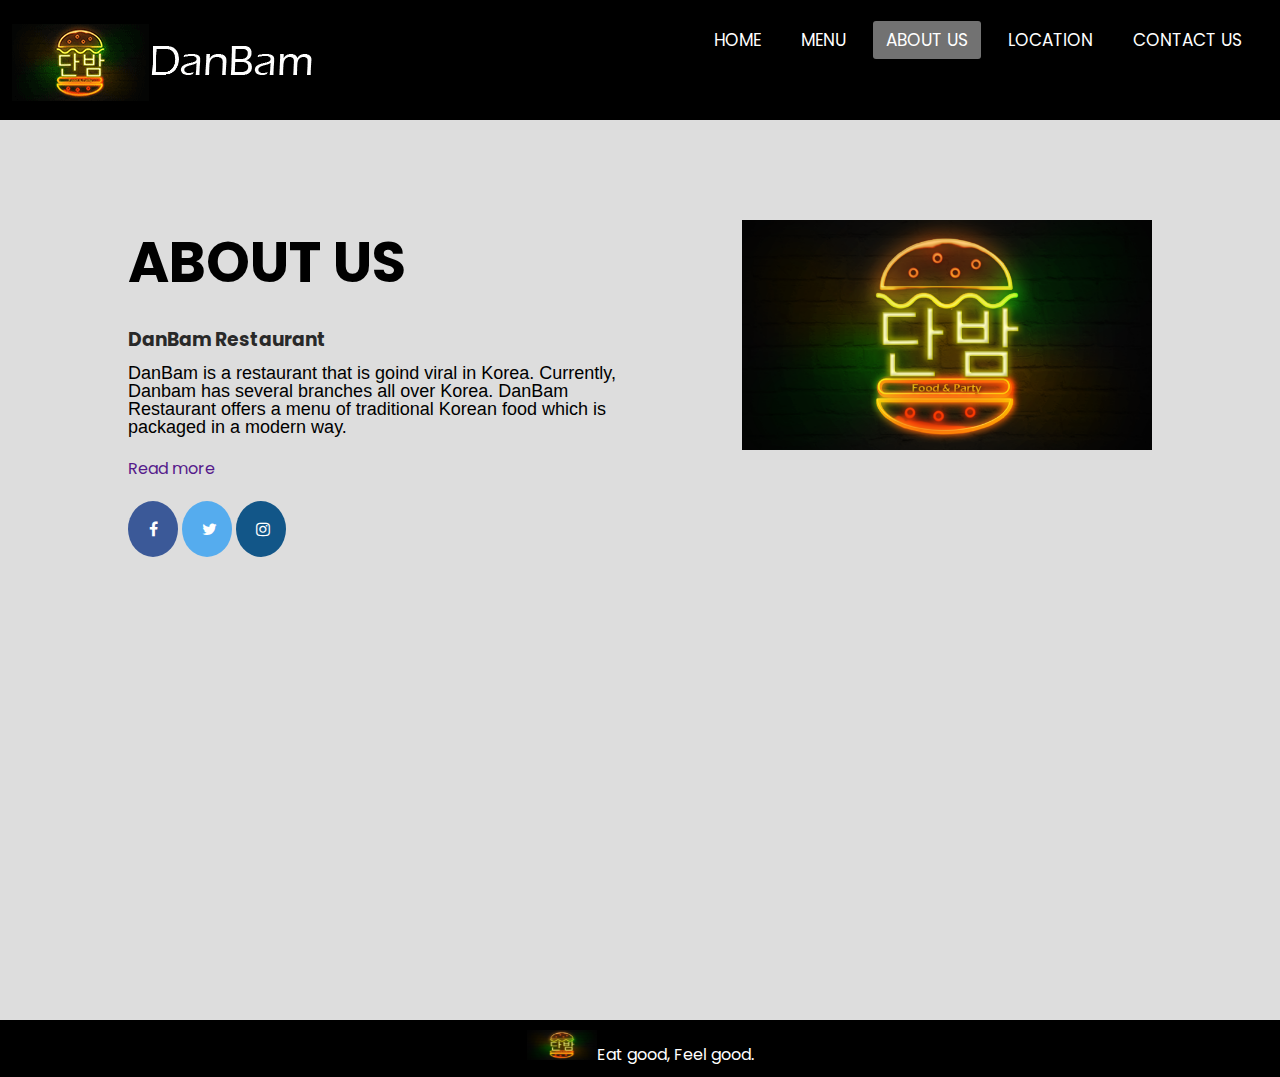
<file: aboutus.html>
<!DOCTYPE html>
<html lang="en">
<head>
    <meta charset="UTF-8">
    <meta http-equiv="X-UA-Compatible" content="IE=edge">
    <meta name="viewport" content="width=device-width, initial-scale=1.0">
    <title>About Us</title>
    <link rel="stylesheet" href="./aboutus.css"> 
    <link rel="stylesheet" href="./nav.css">
    <link rel="icon" href="./hangulNeon.png">
</head>
<body>
    <nav>
        <input type="checkbox" id="check">
         <label for="check" class="checkbtn">
             <i class="fas fa-bars"></i>
         </label>
         <label id="logo"><img src="./HomepageWebsite_01.gif" alt="" ></label>
         <ul>
            <li><a href="index.html">Home</a></li>
            <li><a href="menu.html">Menu</a></li>
            <li><a class="active" href="aboutus.html">About Us</a></li>
            <li><a href="location.html">Location</a></li>
            <li><a href="ContactUs.html">Contact Us</a></li>
         </ul>
     </nav>
   <div class="section">
       <div class="container">
           <div class="contentsection">
               <div class="title">
                   <h1>About Us</h1>
               </div>
               <div class="content">
                   <h3>DanBam Restaurant</h3>
                   <p id="text3"> DanBam is a restaurant that is goind viral in Korea. Currently, Danbam has
                    several branches all over Korea. DanBam Restaurant offers a menu of
                    traditional Korean food which is packaged in a modern way.
                   </p>
                   <div class="button">
                       <a href="">Read more</a>
                   </div>
               </div>
               <link rel="stylesheet" href="https://cdnjs.cloudflare.com/ajax/libs/font-awesome/4.7.0/css/font-awesome.min.css">

                <!-- Add font awesome icons -->
            <a href="https://www.facebook.com/" class="fa fa-facebook"></a>
            <a href="https://www.twitter.com/" class="fa fa-twitter"></a>
            <a href="https://www.instagram.com/"  class="fa fa-instagram"></a>
            </div>
            <div class="image">
                <img src="./hangulNeon.png">
            </div>
       </div>
   </div>

</body>
<footer>
    <p><img id="logofoot" src="./hangulNeon.png" alt="logo">Eat good, Feel good.</p>
  </footer>
</html>
</file>
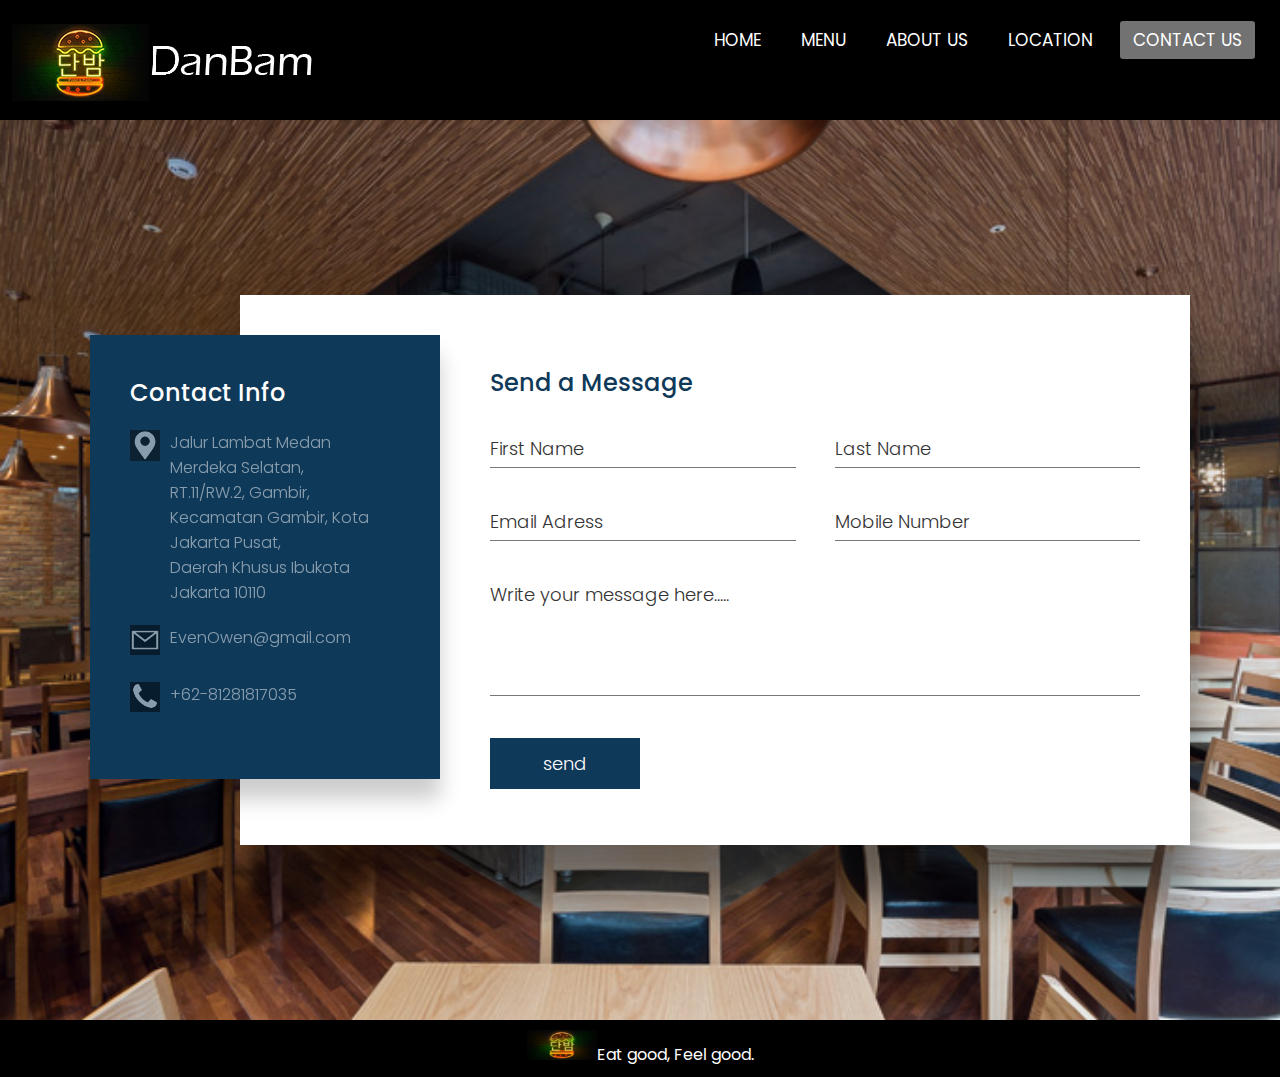
<file: ContactUs.html>
<!DOCTYPE html>
<html lang="en">
<head>
    <meta charset="UTF-8">
    <meta http-equiv="X-UA-Compatible" content="IE=edge">
    <meta name="viewport" content="width=device-width, initial-scale=1.0">
    <link rel="stylesheet" href="contact.css">
    <link rel="stylesheet" href="nav.css">
    <link rel="icon" href="./hangulNeon.png">
    <title>Contact Us</title>
</head>
<body>
    <nav>
        <input type="checkbox" id="check">
         <label for="check" class="checkbtn">
             <i class="fas fa-bars"></i>
         </label>
         <label id="logo"><img src="./HomepageWebsite_01.gif" alt="" ></label>
         <ul>
            <li><a  href="index.html">Home</a></li>
            <li><a href="menu.html">Menu</a></li>
            <li><a href="aboutus.html">About Us</a></li>
            <li><a href="location.html">Location</a></li>
            <li><a class="active" href="ContactUs.html">Contact Us</a></li>
         </ul>
       
     </nav>
     <section>
        <div class="container">
            <div class="contactinfo">
                <div>
                    <h2>Contact Info</h2>
                    <ul class="info">
                        <li>
                            <span> <img src="./map.png"></span>
                            <span>Jalur Lambat Medan Merdeka Selatan,<br>
                                 RT.11/RW.2, Gambir, Kecamatan Gambir, Kota Jakarta Pusat,<br>
                                 Daerah Khusus Ibukota Jakarta 10110</span>
                        </li>
                        <li>
                            <span><img src="./email.png"></span>
                            <span>EvenOwen@gmail.com</span>
                        </li>
                        <li>
                            <span><img src="./phone.png"></span>
                            <span>+62-81281817035</span>
                        </li>
                    </ul>
                </div>
    <ul class="sci">
                        <li><a class="fab fa-facebook-f"></a></li>
                        <li><a class="fab fa-twitter"></a></li>
                        <li><a class="fab fa-instagram-square"></a></li>
                        <li><a class="fab fa-pinterest-square"></a></li>
                    </ul>
            </div>
            <div class="contactform">
                <h2>Send a Message</h2>
                <div class="formBox">
                    <div class="inputbox w50">
                        <input type="text" name="" required>
                        <span>First Name</span>
                    </div>
                    <div class="inputbox w50">
                        <input type="text" name="" required>
                        <span>Last Name</span>
                    </div>
                    <div class="inputbox w50">
                        <input type="text" name="" required>
                        <span>Email Adress</span>
                    </div>
                    <div class="inputbox w50">
                        <input type="text" name="" required>
                        <span>Mobile Number</span>
                    </div>
                    <div class="inputbox w100">
                        <textarea name="" required></textarea>
                        <span>Write your message here.....</span>
                    </div>
                    <div class="inputbox w100">
                        <input type="submit" value="send">
                    </div>
                </div>
            </div>
        </div>
        </section>
</body>
<script type="text/javascript" src="ContactUs.js"></script>
<footer>
    <p><img id="logofoot" src="./hangulNeon.png" alt="logo">Eat good, Feel good.</p>
  </footer>
</html>
</file>
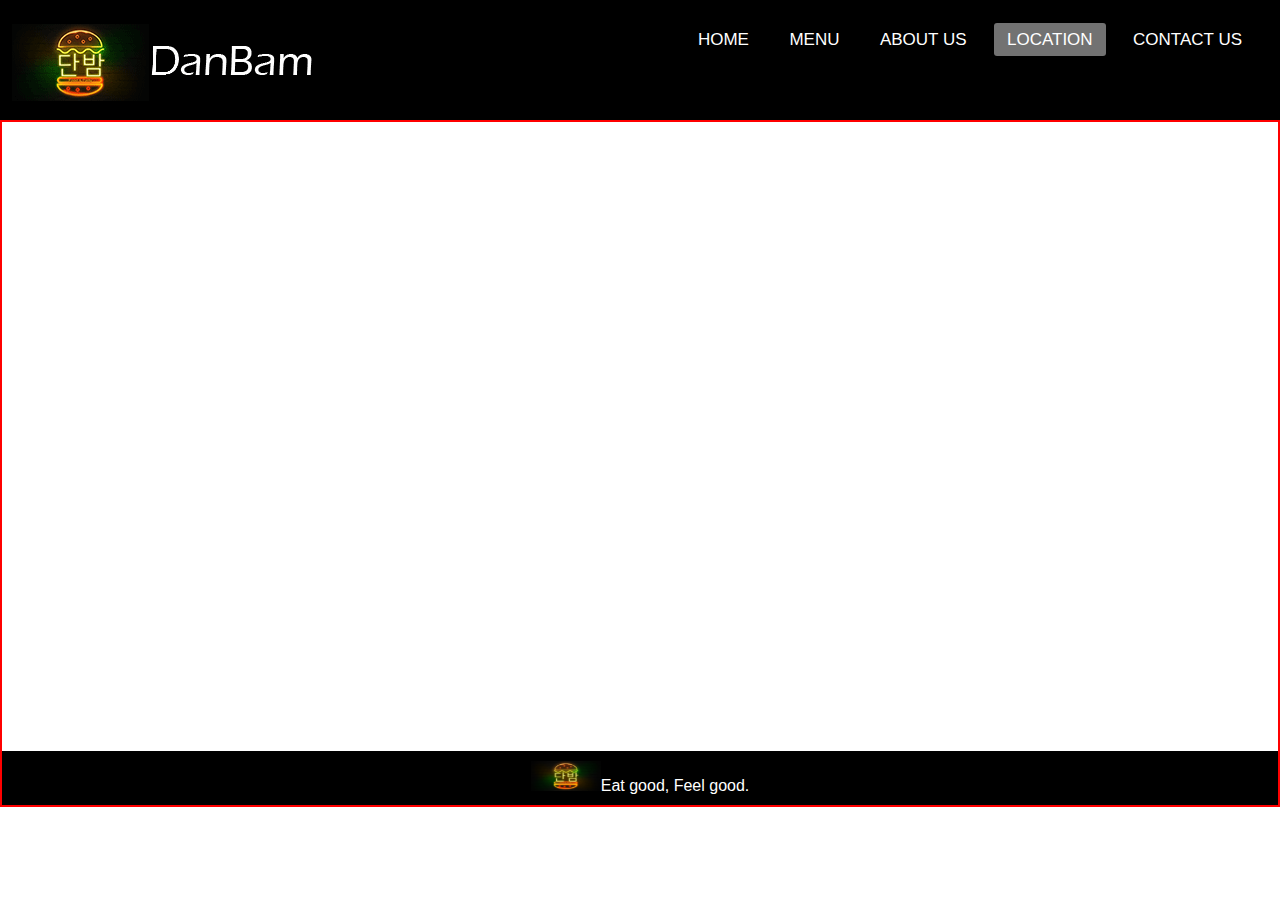
<file: location.html>
<!DOCTYPE html>
<html lang="en">
<head>
    <meta charset="UTF-8">
    <meta http-equiv="X-UA-Compatible" content="IE=edge">
    <meta name="viewport" content="width=device-width, initial-scale=1.0">
    <title>DanBam Location</title>
    <link rel="stylesheet" href="location.css">
    <link rel="stylesheet" href="nav.css">
    <link rel="icon" href="./hangulNeon.png">
</head>
<body>
    <nav>
    <input type="checkbox" id="check">
     <label for="check" class="checkbtn">
         <i class="fas fa-bars"></i>
     </label>
     <label id="logo"><img src="./HomepageWebsite_01.gif" alt="" ></label>
     <ul>
        <li><a  href="index.html">Home</a></li>
        <li><a href="menu.html">Menu</a></li>
        <li><a href="aboutus.html">About Us</a></li>
        <li><a class="active" href="location.html">Location</a></li>
        <li><a href="ContactUs.html">Contact Us</a></li>
     </ul>
   
 </nav>
    
    <div class="map-wrapper">
        <iframe class="googlemap" src="https://www.google.com/maps/embed?pb=!1m18!1m12!1m3!1d3966.6249901182737!2d106.82097451471655!3d-6.1809215955252625!2m3!1f0!2f0!3f0!3m2!1i1024!2i768!4f13.1!3m3!1m2!1s0x2e69f42bf08d1201%3A0xa2d8bddd2c7467b7!2sJalur%20Lambat%20Medan%20Merdeka%20Selatan%2C%20RT.11%2FRW.2%2C%20Gambir%2C%20Kecamatan%20Gambir%2C%20Kota%20Jakarta%20Pusat%2C%20Daerah%20Khusus%20Ibukota%20Jakarta%2010110!5e0!3m2!1sen!2sid!4v1624034007743!5m2!1sen!2sid" width="600" height="450" style="border:0;" allowfullscreen="" loading="lazy"></iframe>

</body>
<footer>
    <p><img id="logofoot" src="./hangulNeon.png" alt="logo">Eat good, Feel good.</p>
  </footer>
</html>
</file>
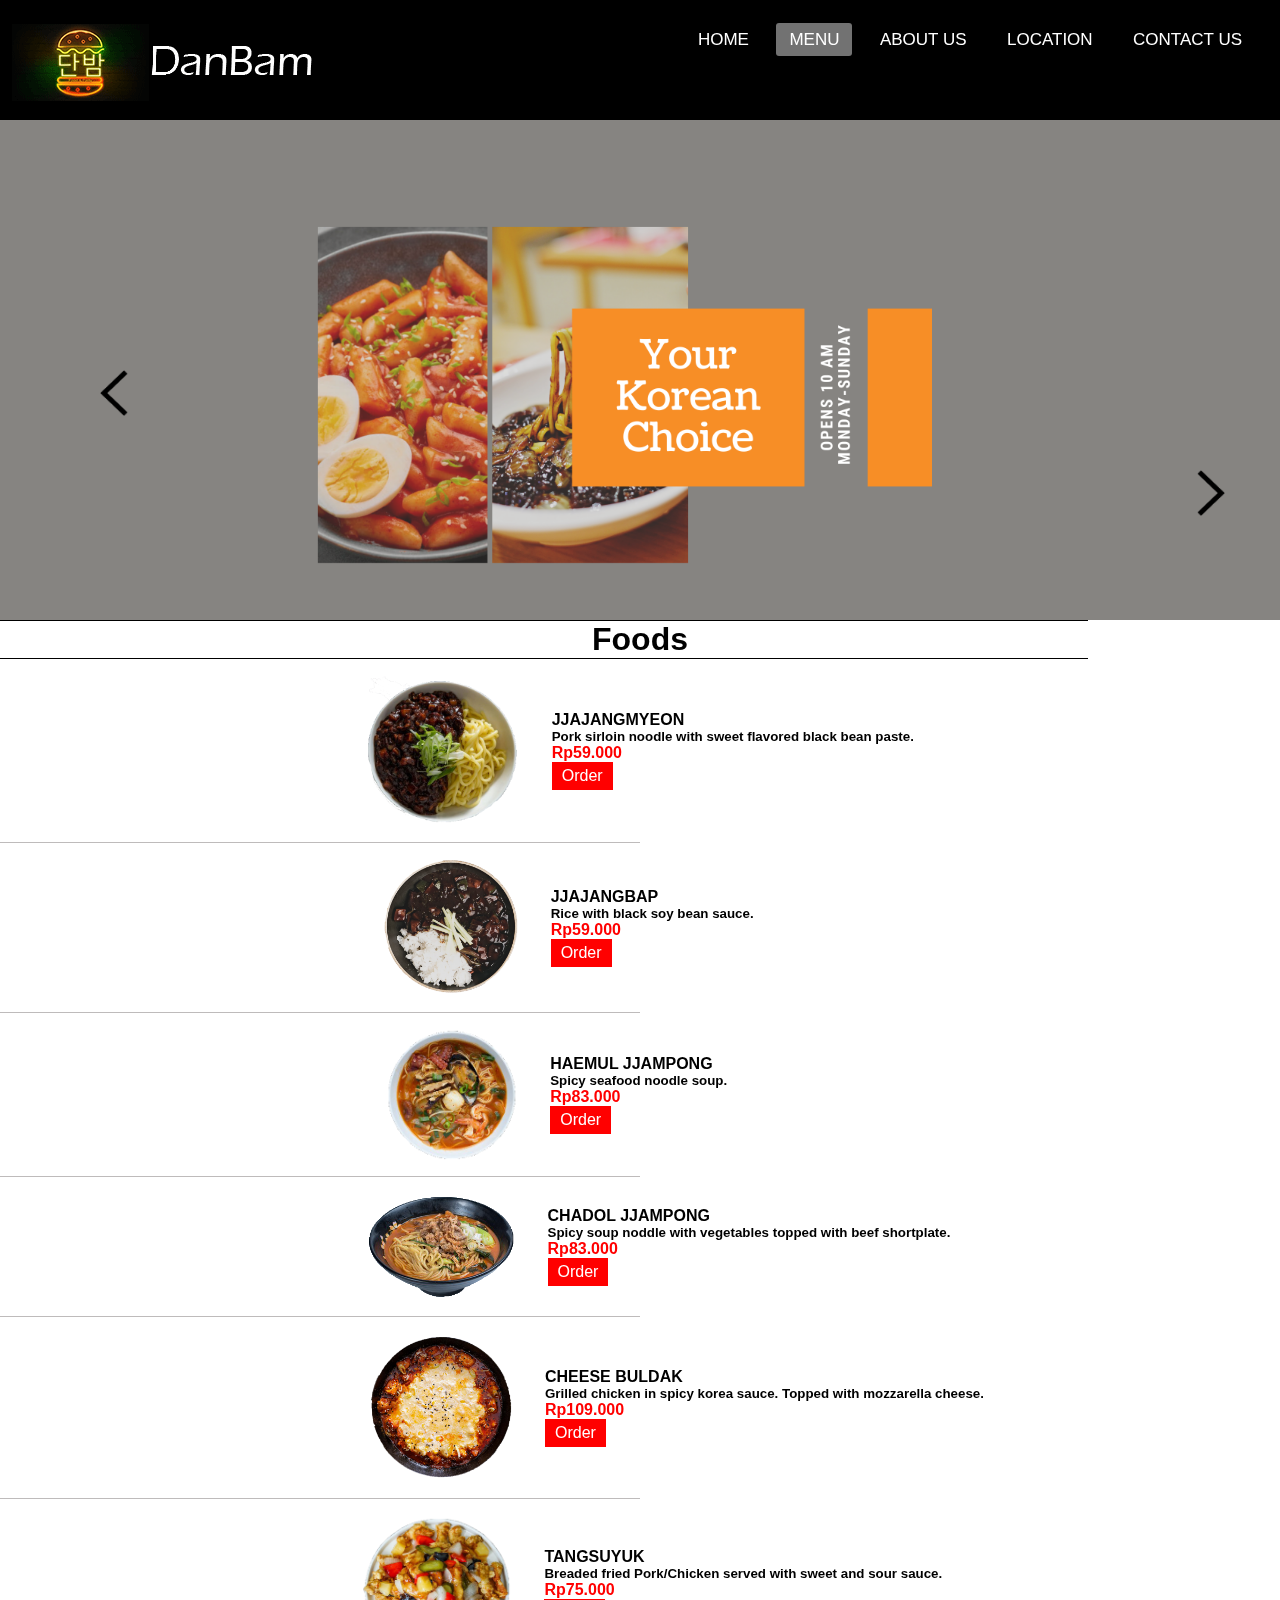
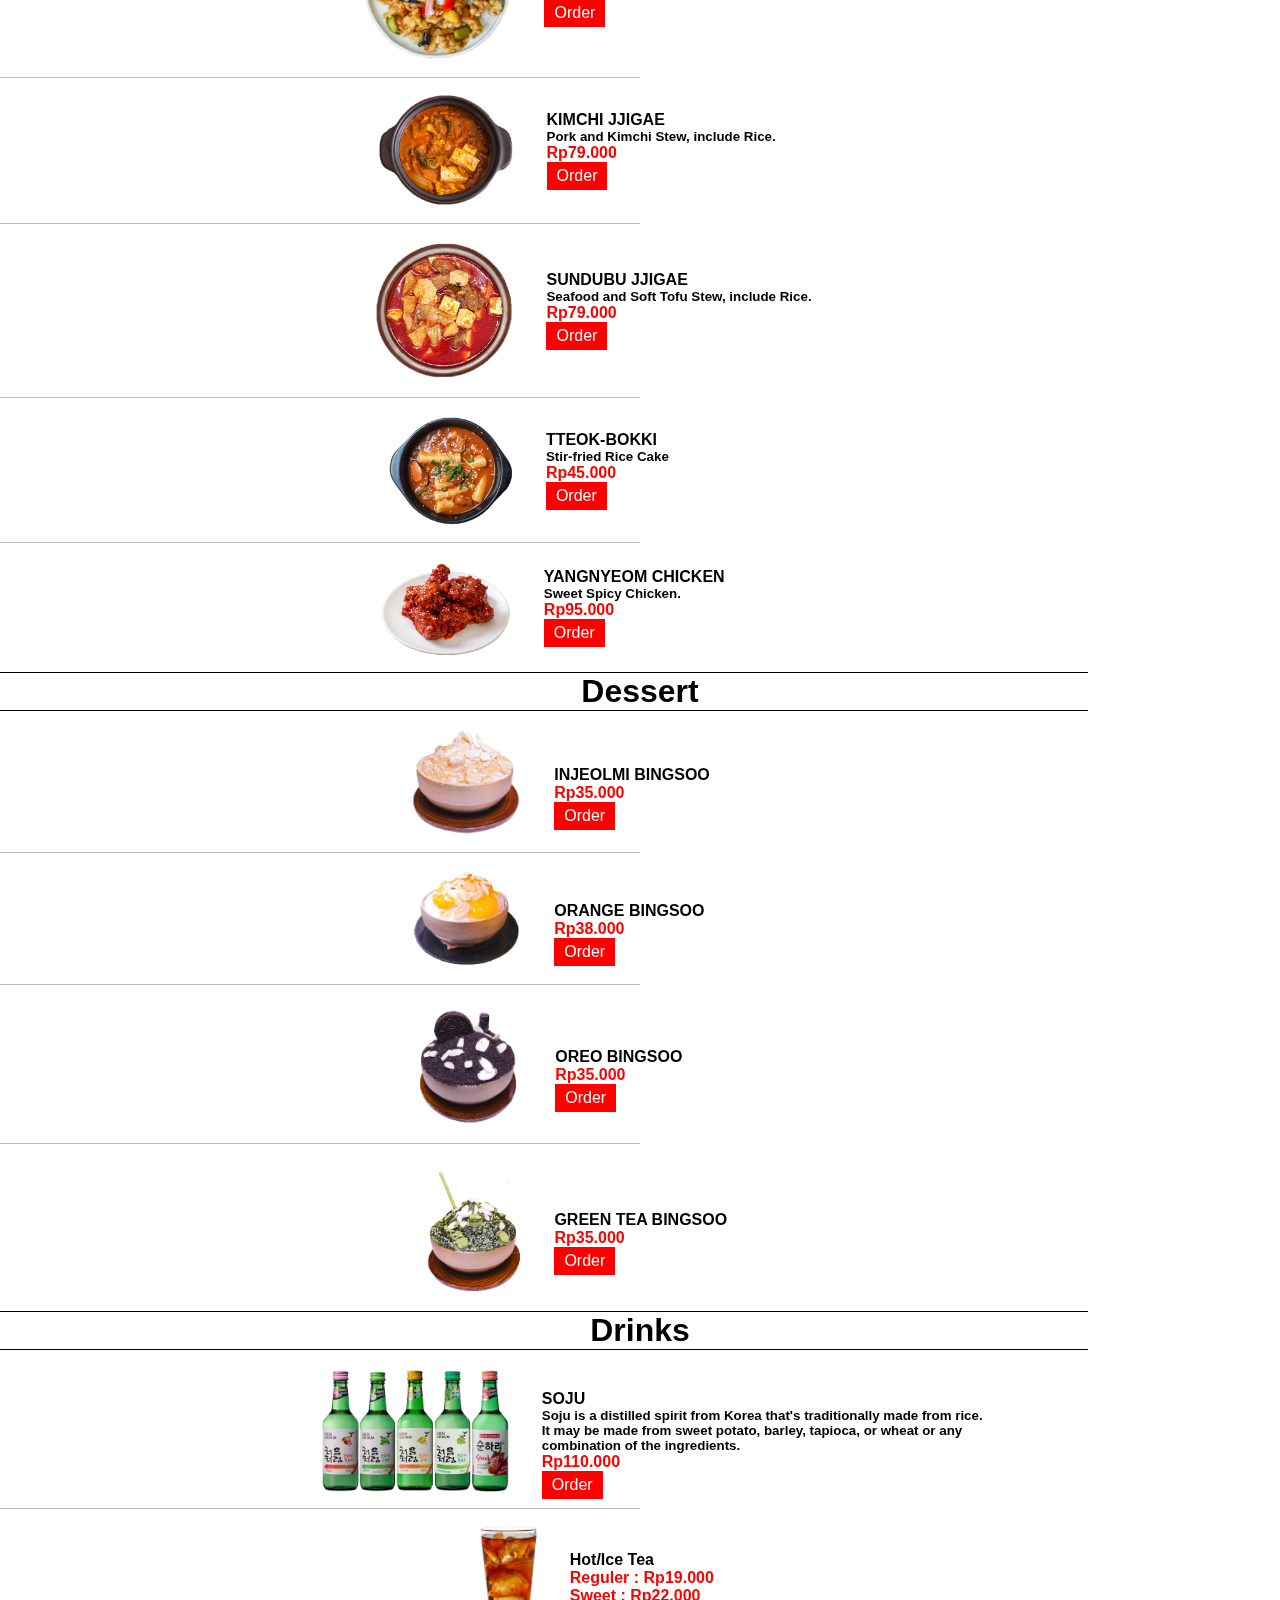
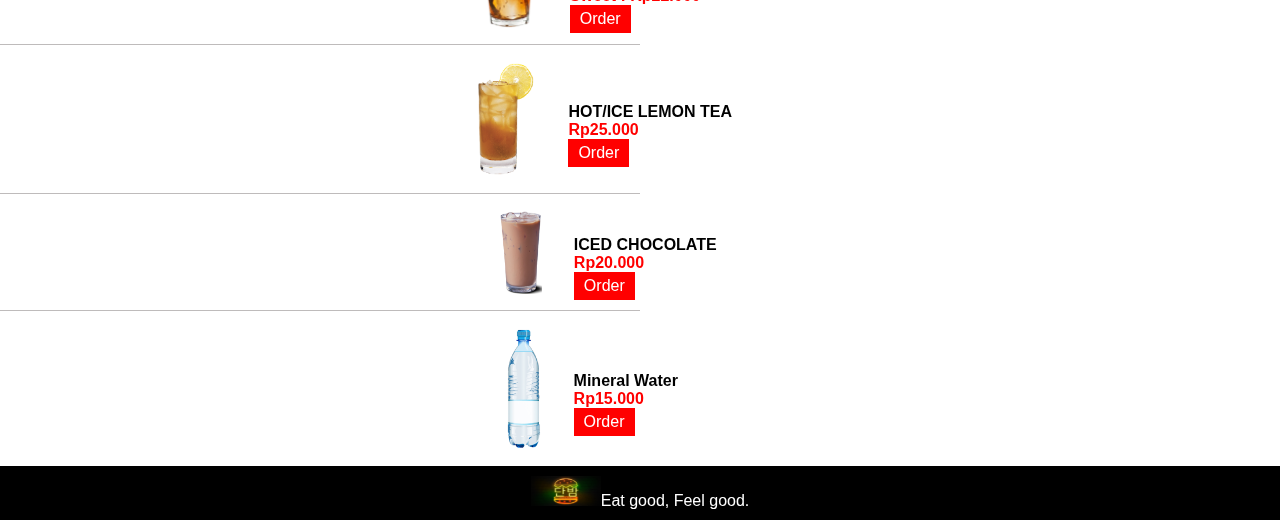
<file: menu.html>
<!DOCTYPE html>
<html lang="en">
<head>
    <meta charset="UTF-8">
    <meta http-equiv="X-UA-Compatible" content="IE=edge">
    <meta name="viewport" content="width=device-width, initial-scale=1.0">
    <link rel="stylesheet" href="menu.css">
    <script src="https://code.jquery.com/jquery-3.5.1.js"></script>
    <script src="slider.js"></script>
    <link rel="stylesheet" href="nav.css">
    <link rel="icon" href="./hangulNeon.png">
    <title>Menu</title>
</head>
<body>
    <nav>
        <input type="checkbox" id="check">
         <label for="check" class="checkbtn">
             <i class="fas fa-bars"></i>
         </label>
         <label id="logo"><img src="./HomepageWebsite_01.gif" alt="" ></label>
         <ul>
            <li><a href="index.html">Home</a></li>
            <li><a class="active" href="menu.html">Menu</a></li>
            <li><a href="aboutus.html">About Us</a></li>
            <li><a href="location.html">Location</a></li>
            <li><a href="ContactUs.html">Contact Us</a></li>
         </ul>
       
     </nav>
    <div class="container">
        <div class="slider-outer">
            <img src="assets/arrow-left.png" class="prev" alt="Prev">
            <div class="slider-inner">
                <img src="assets/1.png" class="active">
                <img src="assets/2.png">
                <img src="assets/3.png">
            </div>
            <img src="assets/arrow-right.png" class="next" alt="Next">
        </div>
    </div>

    <div class="food">
        <hr size="1" width="85%" color="black">
        <h2>Foods</h2>
        <hr size="1" width="85%" color="black">
    </div>

    <div class="jajangmyeon">
        <img src="assets/jajangmyeon.png" class="makan1" alt="">
        <h5>JJAJANGMYEON<br>
            <p class="descript">Pork sirloin noodle with sweet flavored black bean paste.</p>
            <p class="harga" style="color:red;">Rp59.000</p>
            <button class="button button1">Order</button>
        </h5>
    </div>
    <hr size="0.5" width="50%" color="#bebbbb">
    <div class="jajangbap">
        <img src="assets/jjangjangbap.png" class="makan1" alt="">
        <h5>JJAJANGBAP<br>
            <p class="descript">Rice with black soy bean sauce.</p>
            <p class="harga" style="color:red;">Rp59.000</p>
            <button class="button button1">Order</button>
        </h5>
    </div>
    <hr size="0.5" width="50%" color="#bebbbb">
    <div class="haemuljam">
        <img src="assets/haemul jampong.png" class="makan1" alt="">
        <h5>HAEMUL JJAMPONG<br>
            <p class="descript">Spicy seafood noodle soup.</p>
            <p class="harga" style="color:red;">Rp83.000</p>
            <button class="button button1">Order</button>
        </h5>
    </div>
    <hr size="0.5" width="50%" color="#bebbbb">
    <div class="chadoljam">
        <img src="assets/chadol jampong.png" class="makan1" alt="">
        <h5>CHADOL JJAMPONG<br>
            <p class="descript">Spicy soup noddle with vegetables topped with beef shortplate.</p>
            <p class="harga" style="color:red;">Rp83.000</p>
            <button class="button button1">Order</button>
        </h5>
    </div>
    <hr size="0.5" width="50%" color="#bebbbb">
    <div class="cheesebul">
        <img src="assets/cheese buldak.png" class="makan1" alt="">
        <h5>CHEESE BULDAK<br>
            <p class="descript">Grilled chicken in spicy korea sauce. Topped with mozzarella cheese.</p>
            <p class="harga" style="color:red;">Rp109.000</p>
            <button class="button button1">Order</button>
        </h5>
    </div>
    <hr size="0.5" width="50%" color="#bebbbb">
    <div class="tangsuyuk">
        <img src="assets/tangsuyuk.png" class="makan1" alt="">
        <h5>TANGSUYUK<br>
            <p class="descript">Breaded fried Pork/Chicken served with sweet and sour sauce.</p>
            <p class="harga" style="color:red;">Rp75.000</p>
            <button class="button button1">Order</button>
        </h5>
    </div>
    <hr size="0.5" width="50%" color="#bebbbb">
    <div class="kimchiji">
        <img src="assets/kimchi jjigae.png" class="makan1" alt="">
        <h5>KIMCHI JJIGAE<br>
            <p class="descript">Pork and Kimchi Stew, include Rice.</p>
            <p class="harga" style="color:red;">Rp79.000</p>
            <button class="button button1">Order</button>
        </h5>
    </div>
    <hr size="0.5" width="50%" color="#bebbbb">
    <div class="sundubuji">
        <img src="assets/sundubu jjigae.png" class="makan1" alt="">
        <h5>SUNDUBU JJIGAE<br>
            <p class="descript">Seafood and Soft Tofu Stew, include Rice.</p>
            <p class="harga" style="color:red;">Rp79.000</p>
            <button class="button button1">Order</button>
        </h5>
    </div>
    <hr size="0.5" width="50%" color="#bebbbb">
    <div class="tteokboki">
        <img src="assets/tteokboki.png" class="makan1" alt="">
        <h5>TTEOK-BOKKI<br>
            <p class="descript">Stir-fried Rice Cake</p>
            <p class="harga" style="color:red;">Rp45.000</p>
            <button class="button button1">Order</button>
        </h5>
    </div>
    <hr size="0.5" width="50%" color="#bebbbb">
    <div class="chicken">
        <img src="assets/yangnyeom chicken.png" class="makan1" alt="">
        <h5>YANGNYEOM CHICKEN<br>
            <p class="descript">Sweet Spicy Chicken.</p>
            <p class="harga" style="color:red;">Rp95.000</p>
            <button class="button button1">Order</button>
        </h5>
    </div>

    <div class="dessert">
        <hr size="1" width="85%" color="black">
        <h2>Dessert</h2>
        <hr size="1" width="85%" color="black">
    </div>

    <div class="injeolmi">
        <img src="assets/injeolmi.png" class="dessert1" alt="">
        <h3>INJEOLMI BINGSOO<br>
            <p class="harga" style="color:red;">Rp35.000</p>
            <button class="button button1">Order</button>
        </h3>
    </div>
    <hr size="0.5" width="50%" color="#bebbbb">
    <div class="orange">
        <img src="assets/orange.png" class="dessert1" alt="">
        <h3>ORANGE BINGSOO<br>
            <p class="harga" style="color:red;">Rp38.000</p>
            <button class="button button1">Order</button>
        </h3>
    </div>
    <hr size="0.5" width="50%" color="#bebbbb">
    <div class="oreo">
        <img src="assets/oreo.png" class="dessert1" alt="">
        <h3>OREO BINGSOO<br>
            <p class="harga" style="color:red;">Rp35.000</p>
            <button class="button button1">Order</button>
        </h3>
    </div>
    <hr size="0.5" width="50%" color="#bebbbb">
    <div class="greentea">
        <img src="assets/green tea.png" class="dessert1" alt="">
        <h3>GREEN TEA BINGSOO<br>
            <p class="harga" style="color:red;">Rp35.000</p>
            <button class="button button1">Order</button>
        </h3>
    </div>

    <div class="drinks">
        <hr size="1" width="85%" color="black">
        <h2>Drinks</h2>
        <hr size="1" width="85%" color="black">
    </div>

    <div class="soju">
        <img src="assets/soju.png" class="minum1" alt="">
        <h3>SOJU<br>
            <p class="descript"> Soju is a distilled spirit from Korea that's traditionally made from rice.<br>
            It may be made from sweet potato, barley, tapioca, or wheat or any<br>
            combination of the ingredients.<br></p>
            <p class="harga" style="color:red;">Rp110.000</p>
            <button class="button button1">Order</button>
        </h3>   
    </div>
    <hr size="0.5" width="50%" color="#bebbbb">
    <div class="icetea">
        <img src="assets/ice tea.png" class="minum2" alt="">
        <h3>Hot/Ice Tea<br>
            <p class="harga" style="color:red;">Reguler : Rp19.000<br>Sweet   : Rp22.000</p>
            <button class="button button1">Order</button>
        </h3>
    </div>
    <hr size="0.5" width="50%" color="#bebbbb">
    <div class="lemon">
        <img src="assets/lemon tea.png" class="minum4" alt="">
        <h3>HOT/ICE LEMON TEA<br>
            <p class="harga" style="color:red;">Rp25.000</p>
            <button class="button button1">Order</button>
        </h3>
    </div>
    <hr size="0.5" width="50%" color="#bebbbb">
    <div class="coklat">
        <img src="assets/iced chocolate.png" class="minum5" alt="">
        <h3>ICED CHOCOLATE<br>
            <p class="harga" style="color:red;">Rp20.000</p>
            <button class="button button1">Order</button>
        </h3>
    </div>
    <hr size="0.5" width="50%" color="#bebbbb">
    <div class="mineral">
        <img src="assets/mineral.png" class="minum3" alt="">
        <h3>Mineral Water<br>
            <p class="harga" style="color:red;">Rp15.000</p>
            <button class="button button1">Order</button>
        </h3>
    </div>
</body>
<footer>
    <p><img id="logofoot" src="./hangulNeon.png" alt="logo">Eat good, Feel good.</p>
  </footer>
</html>
</file>
<file: aboutus.css>
@import url('https://fonts.googleapis.com/css2?family=Poppins:wght@200;300;400&display=swap');
*{
    margin:0px;
    padding: 0px;
    box-sizing: border-box;
    font-family: 'Poppins', sans-serif;
}
.fa {
    padding: 20px;
    font-size: 30px;
    width: 30px;
    text-align: center;
    text-decoration: none;
    border-radius: 50%;
    color:rgb(42, 139, 250);
}

/* Add a hover effect if you want */
.fa:hover {
opacity: 0.7;
}

.fa {
    padding: 20px;
    font-size: 30px;
    width: 50px;
    text-align: center;
    text-decoration: none;
  }
  
  /* Add a hover effect if you want */
  .fa:hover {
    opacity: 0.7;
  }
  
  /* Set a specific color for each brand */
  
  /* Facebook */
  .fa-facebook {
    background: #3B5998;
    color: white;
  }
  
  /* Twitter */
  .fa-twitter {
    background: #55ACEE;
    color: white;
  }
  .fa-instagram {
    background: #125688;
    color: white;
  }
.section{
    width: 100%;
    min-height: 100vh;
    background-color: #ddd;
}
.container{
    width: 80%;
    display: block;
    margin: auto;
    padding-top: 100px;
}
.contentsection{
    float: left;
    width: 50%
}
.image{
    float: right;
    width: 40%;
}
 .image img{
     width: 100%;
     height: auto;
 }
 .contentsection .title{
     text-transform: uppercase;
     font-size: 28px;
 }
 .contentsection .content h3{
     margin-top: 20px;
     color:#292929;

 }
 .contentsection .content p{
     margin-top: 10px;
     font-family: sans-serif;
     font-size: 18px;
     line-height: 1;
 }
 .contentsection .content .button{
     margin-top: 20px;
     margin-bottom: 20px;
 }
 #text
 .contentsection .content .button a{
     background-color:black;
     padding: 12px 40px;
     text-decoration: none;
     color:#fff;
     font-size: 25px;
     letter-spacing: 1.5px;
 }

 .contentsection .social i:hover{
     color: #3d3d3d;
 }
 @media screen and (max-width:768px){
     .container{
         width:80%;
         display: block;
         margin: auto;
         padding-top: 50px;
     }
     .contentsection{
         float: none;
         width: 100%;
         display: block;
         margin: auto;
     }
     .image{
        float: none;
        width: 100%;
     }
     .image img{
         width:100%;
         height: auto;
         display: block;
         margin: auto;
     }
     .contentsection .title{
         text-align:center;
         font-size: 19px;
     }
     .contentsection .content .button{
         text-align: center;
     }
     .contentsection .content .button a{
         padding:9px 30px;
     }
     .contentsection .social{
         text-align: center;
     }
 }
</file>
<file: nav.css>
*{
    padding: 0;
    margin: 0;
    text-decoration: none;
    list-style: none;
    box-sizing: border-box;
}
#logo{
    height: 80;
    width: 100%;
}

body{

    font-family: Arial, Helvetica, sans-serif;
}
nav{
    background: #000000;
    height: 120px;
    width: 100%;
}
label.logo{
    height: 100;
    width: 10%;
}
nav ul{
    float: right;
    margin-right: 20px;
}
nav ul li{
display: inline-block;
line-height: 80px;
margin: 0 5px;
}
nav ul li a{
    color: white;
    font-size: 17px;
    padding: 7px 13px;
    border-radius: 3px;
    text-transform: uppercase;
}
a.active,a:hover{
background: #727272;
transition: 0.5s; 
}
.checkbtn{
    font-size: 30px;
    color: white;
    float: right;
    line-height: 80px;
    margin-right: 40px;
    cursor: pointer;
    display: none;
}
#check{
    display: none;
}
@media(max-width: 952px){
    label.logo{
        font-size: 30px;
        padding-left: 50px;
    }
    nav ul li a{
        font-size: 16px;
    }
}
@media(max-width: 858px){

.checkbtn{
    display: block;
    }
ul{
    position: fixed;
    width: 100%;
    height: 100vh;
    background: #2c3e50;
    top: 80px;
    left: -100%;
    text-align: center;
    transition: all .5s;
    }
nav ul li{
    display: block;
    margin: 50px 0;
    line-height: 30px;
    }
nav ul li a{
    font-size: 20px;
    }
a:hover,a.active{
    background: none;
    color:#0082e6;
    }
    #check:checked~ul{
        left: 0;
    }
}
footer {
    text-align: center;
    padding: 10px;
    background-color: black;
    color: white;
  }

  #logofoot{
    width: 70px;
    height: 30px;
   text-align: center;
  }
</file>
<file: contact.css>
@import url(https://fonts.googleapis.com/css2?family=Poppins:wght@200;300;400;500;600;700;800;900&display=swap%27);
*
{
    margin:  0;
    padding: 0;
    box-sizing: border-box;
    font-family: 'Poppins',sans-serif;
}
section
{
    position: relative;
    display: flex;
    justify-content: center;
    align-items: center;
    min-height: 100vh;
    background-image: url(../assets/neonbg.jpg);
    background-size: cover;
    /* filter: blur(8px);
  -webkit-filter: blur(8px); */
}
section::before
{
    position: relative;
    display: flex;
    justify-content: center;
    align-items: center;
    min-height: 100vh;
    
}
section .container
{
    position: relative;
    min-width: 1100px;
    min-height: 550px;
    display: flex;
    z-index: 1000;
}
section .container .contactinfo
{
    position: absolute;
    top: 40px;
    width: 350px;
    height: calc(100%-80px);
    background: #0f3959;
    z-index: 1;
    padding: 40px;
    display: flex;
    flex-direction: column;
    justify-content: space-between;
    box-shadow: 0 20px 20px rgba(0, 0, 0, 0.2);
}
section .container .contactinfo h2
{
    color: #ffff;
    font-size: 24px;
    font-weight: 500;
}
section .container .contactinfo .info
{
    position: relative;
    margin: 20px 0;
}
section .container .contactinfo .info li
{
    position: relative;
    list-style: none;
    display: flex;
    margin: 20px 0;
    cursor: pointer;
    align-items: flex-start;
}
section .container .contactinfo .info li span:nth-child(1)
{
    width: 30px;
    min-width: 30px;
}
section .container .contactinfo .info li span:nth-child(1) img{
    max-width: 100%;
    filter: invert(1);
    opacity: 0.5;
}
section .container .contactinfo .info li span:nth-child(2)
{
    color: #fff;
    margin-left: 10px;
    font-weight: 300;
    opacity: 0.5;
}
section .container .contactinfo .info li:hover span:nth-child(1) img,
section .container .contactinfo .info li:hover span:nth-child(2)
{
    opacity: 1;
}
section .container .contactinfo .sci
{
    position: relative;
    display: flex;
}
section .container .contactinfo .sci li
{
    list-style: none;
    margin-right: 15px;
}
section .container .contactinfo .sci li a
{
    text-decoration: none;
}
section .container .contactinfo .sci li a 
{
    filter: invert(1);
    opacity: 0.5;
}
section .container .contactinfo .sci li:hover a
{
    opacity: 1;
}
section .container .contactform
{
    position: absolute;
    padding: 70px 50px;
    background: #fff;
    margin-left: 150px;
    padding-left: 250px;
    width: calc(100% - 150px);
    height: 100%;
    box-shadow: 0 50px 50px rgba(0, 0, 0, 0.5);
}
section .container .contactform h2
{
    color: #0f3959;
    font-size: 24px;
    font-weight: 500;
}
section .container .contactform .formBox
{
    position: relative;
    display: flex;
    justify-content: space-between;
    flex-wrap: wrap;
    padding-top: 30px;
}
section .container .contactform .formBox .inputbox
{
    position: relative;
    margin: 0 0 35px 0;
}
section .container .contactform .formBox .inputbox.w50
{
    width: 47%;
}
section .container .contactform .formBox .inputbox.w100
{
    width: 100%;
}
section .container .contactform .formBox .inputbox input,
section .container .contactform .formBox .inputbox textarea
{
width: 100% !important;
    padding: 5px 0;
    resize: none;
    font-size: 18px;
    font-weight: 300;
    color: #333;
    border: none;
    border-bottom: 1px solid #777;
    outline: none;
}
section .container .contactform .formBox .inputbox textarea
{
    min-height: 120px;
}
section .container .contactform .formBox .inputbox span
{
    position: absolute;
    left: 0;
    padding: 5px 0;
    resize: none;
    font-size: 18px;
    font-weight: 300;
    color: #333;
    transition: 0.5s;
    pointer-events: none;
}
section .container .contactform .formBox .inputbox input:focus ~ span,
section .container .contactform .formBox .inputbox textarea:focus ~ span,
section .container .contactform .formBox .inputbox input:valid ~ span,
section .container .contactform .formBox .inputbox textarea:valid ~ span
{
    transform: translateY(-20px);
    font-size: 12px;
    font-weight: 400;
    letter-spacing: 1px;
    color: #ff568c;
}
section .container .contactform .formBox .inputbox input[type="submit"]
{
    position: relative;
    cursor: pointer;
    background: #0f3959;
    color: #fff;
    border: none;
    max-width: 150px;
    padding: 12px;
}
section .container .contactform .formBox .inputbox input[type="submit"]:hover
{
    background: #ff568c;
}
</file>
<file: location.css>
.map-wrapper{
    max-width: auto;
    border: 2px solid red;
}

.googlemap{
    width: 1530px;
    height: 625px;

}
</file>
<file: menu.css>
body{
    margin: 0px;
}

.container{
    background-color: #868481;
    background-size: cover;
    background-position: center;
    background-attachment: scroll;

    display: flex;
    padding: 0%;
    margin: 0%;
    width: auto;
    overflow: auto;
}

.prev,.next{
    width: 2%;
    margin-top: 50px;
    top: 200px;
    margin-left: 100px;
    cursor: pointer;
}

.prev{
    position: relative;
    margin-right: 1280px;
    z-index: 100;
}

.next{
    position: relative;
    margin-left: -45px;
    z-index: 100;
    
}


.slider-inner{
    width: 90%;
    position: relative;
    overflow: hidden;
    float: left;
    margin: bottom 100px;
    padding-bottom: 50px;
}

.slider-inner img{
    width: 50%;
    display: none;
    margin-left: auto;
    margin-right: auto;
}

.slider-inner img.active{
    display: block;
    margin-left: auto;
    margin-right: auto;
}

h2{
    color: black;
    font-size: 24pt;
    text-align: center;
}

.soju{
    display: flex;
    align-items: center;
    justify-content: center;
    margin-left: 1.5em;
}

.minum1{
    width: 15%;
    margin-top: 1em;
    margin-bottom: 1em;
}

h3{
    margin:0;
    margin-left: 2em; 
    margin-top: 2em;
    font-family: Arial;
    font-size: 12pt;
}

.harga{
    color: red;
}

.icetea{
    display: flex;
    align-items: center;
    justify-content: center;
    margin-right: 5.5em;
}

.descript{
    font-family: Arial;
    font-size: 10pt;
}

.minum2{
    width: 5%;
    margin-top: 1em;
    margin-bottom: 1em;
}

.button{
    border: none;
    background-color: red;
    display: inline-block;
    text-align: center;
    text-decoration: none;
    font-size: 12pt;
    color: white;
    cursor: pointer;
    padding: 5px 10px;
}

.jajangmyeon{
    display: flex;
    align-items: center;
    justify-content: center;
 
}

.makan1{
    width: 12%;
    margin-top: 1em;
    margin-bottom: 1em;
}

h5{
    margin:0;
    margin-left: 2em; 
    font-family: Arial;
    font-size: 12pt;
}

.jajangbap{
    display: flex;
    align-items: center;
    justify-content: center;
    margin-right: 9em;
}

.haemuljam{
    display: flex;
    align-items: center;
    justify-content: center;
    margin-right: 10.5em;
}

.chadoljam{
    display: flex;
    align-items: center;
    justify-content: center;
    margin-left: 2.3em;
}

.cheesebul{
    display: flex;
    align-items: center;
    justify-content: center;
    margin-left: 4.5em;
}

.tangsuyuk{
    display: flex;
    align-items: center;
    justify-content: center;
    margin-left: 1.5em;
}

.kimchiji{
    display: flex;
    align-items: center;
    justify-content: center;
    margin-right: 8em;
}

.sundubuji{
    display: flex;
    align-items: center;
    justify-content: center;
    margin-right: 6em;
}

.tteokboki{
    display: flex;
    align-items: center;
    justify-content: center;
    margin-right: 14em;
}

.chicken{
    display: flex;
    align-items: center;
    justify-content: center;
    margin-right: 11em;
}

.minum3{
    width: 3%;
    margin-top: 1em;
    margin-bottom: 1em;
}

.mineral{
    display: flex;
    align-items: center;
    justify-content: center;
    margin-right: 6em;
}

.lemon{
    display: flex;
    align-items: center;
    justify-content: center;
    margin-right: 4.5em;
}

.minum4{
    width: 5%;
    margin-top: 1em;
    margin-bottom: 1em;
}

.minum5{
    width: 3.5%;
    margin-top: 1em;
    margin-bottom: 1em;
}

.coklat{
    display: flex;
    align-items: center;
    justify-content: center;
    margin-right: 4em;
}

.dessert1{
    width: 10%;
    margin-top: 1em;
    margin-bottom: 1em;
}

.injeolmi{
    display: flex;
    align-items: center;
    justify-content: center;
    margin-right: 10em;
}

.orange{
    display: flex;
    align-items: center;
    justify-content: center;
    margin-right: 10.3em;
}

.oreo{
    display: flex;
    align-items: center;
    justify-content: center;
    margin-right: 11.5em;
}

.greentea{
    display: flex;
    align-items: center;
    justify-content: center;
    margin-right: 9em;
}
</file>
